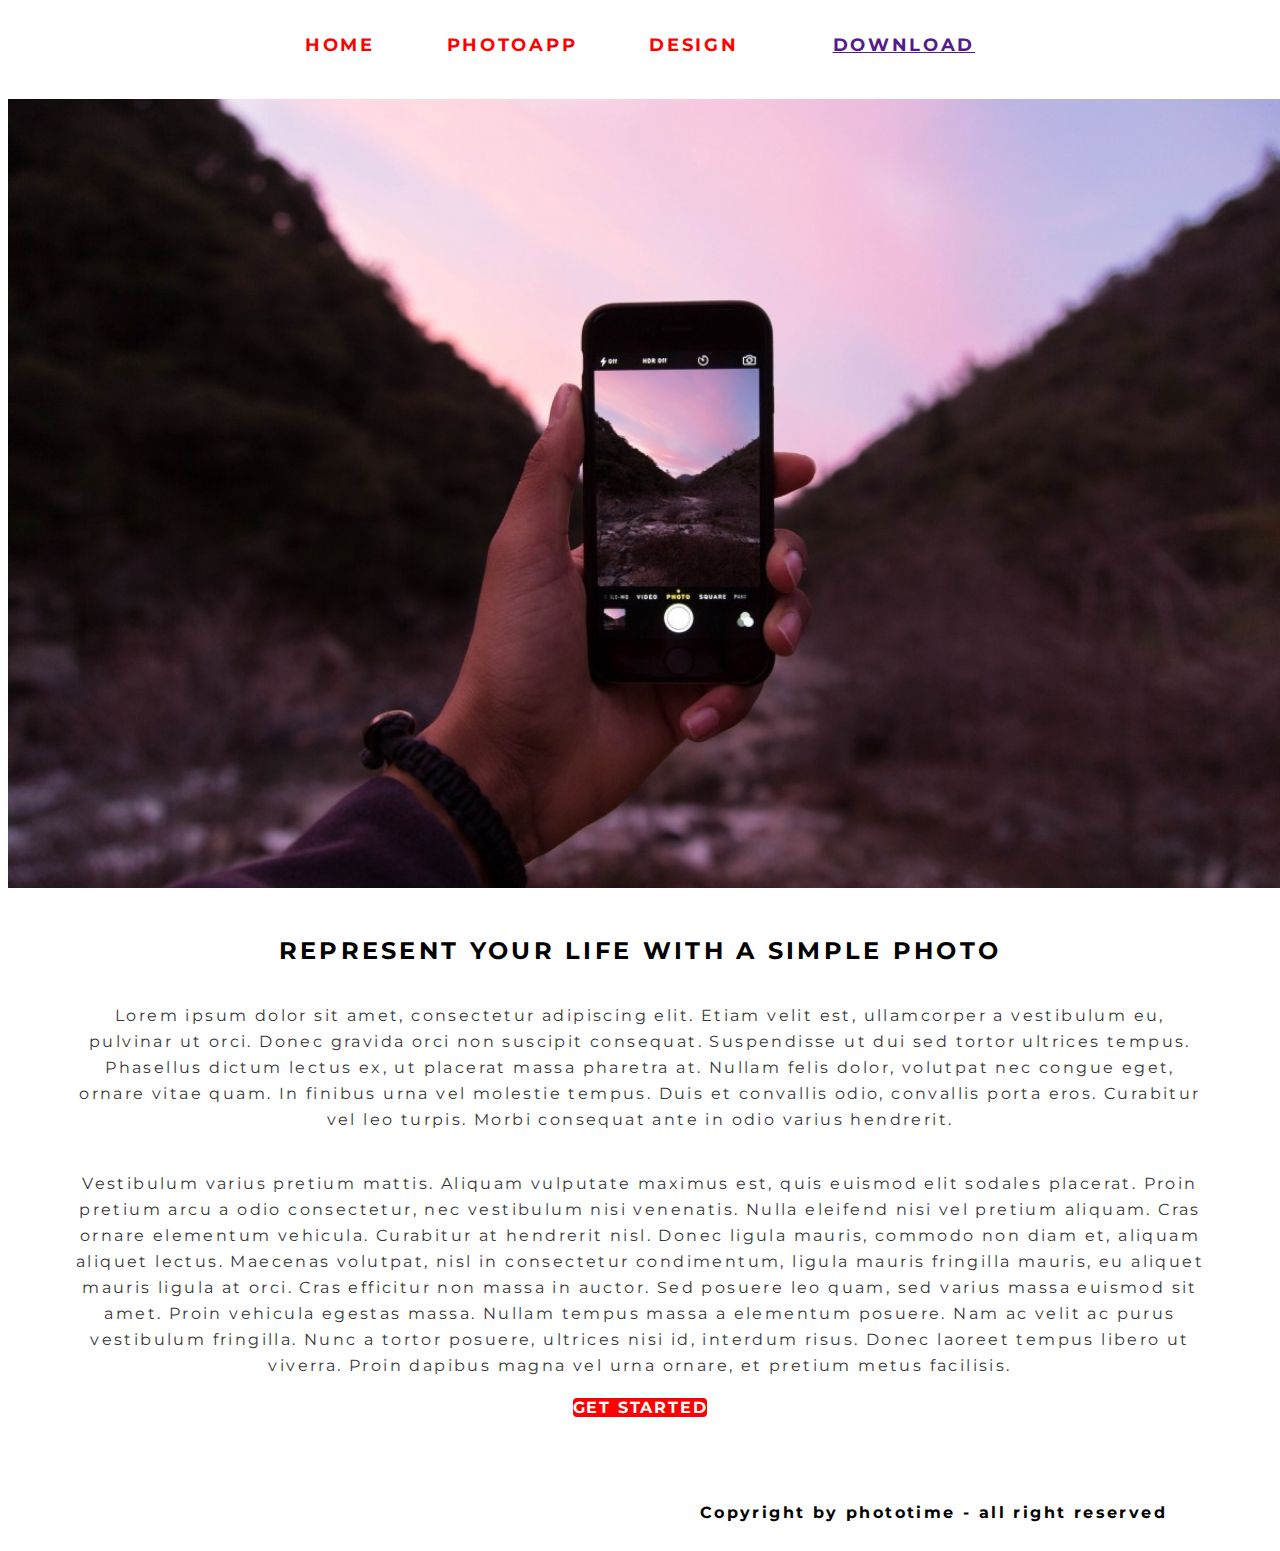
<file: hw2/index.html>
<html lang="en">

<head>
    <meta charset="UTF-8">
    <meta http-equiv="X-UA-Compatible" content="IE=edge">
    <meta name="viewport" content="width=device-width, initial-scale=1.0">
    <title>hw1</title>
    <link rel="stylesheet" href="./css/style.css">
    <link rel="preconnect" href="https://fonts.googleapis.com">
    <link rel="preconnect" href="https://fonts.gstatic.com" crossorigin>
    <link href="https://fonts.googleapis.com/css2?family=Montserrat:wght@400;700&display=swap" rel="stylesheet">
</head>

<body>
    <header>
    <div >
        <ul class="hederList">
            <li><a href="https://dan-it.com.ua/uk/" target="_blank" class="first-Element"> Home</a></li>
            <li><a href="" class="second-Element">photoapp</a></li>
            <li><a href="" class="third-Elemten">design</a></li>
            <li class="last-Elemnt"><a href="">download</a></li>
        </ul>
    </div>
    </header>
    <main>
    <div class="imeg">
        <img src="./image 1.png" alt="kartinka">
    </div>
    <h2>REpresent your life with a simple photo</h2>
    <div class="main_text">
    <p class="gip"> Lorem ipsum dolor sit amet, consectetur adipiscing elit. Etiam velit est,
        ullamcorper a vestibulum eu, pulvinar ut orci. Donec gravida orci non suscipit
        consequat. Suspendisse ut dui sed tortor ultrices tempus. Phasellus dictum
        lectus ex, ut placerat massa pharetra at. Nullam felis dolor, volutpat nec
        congue eget, ornare vitae quam. In finibus urna vel molestie tempus. Duis et
        convallis odio, convallis porta eros. Curabitur vel leo turpis.
        Morbi consequat ante in odio varius hendrerit. </p>
    <p>
        Vestibulum varius pretium mattis. Aliquam vulputate maximus est, quis euismod elit sodales placerat. Proin pretium arcu a odio consectetur, nec vestibulum nisi venenatis. Nulla eleifend nisi vel pretium aliquam. Cras ornare elementum vehicula. Curabitur at hendrerit nisl. Donec ligula mauris, commodo non diam et, aliquam aliquet lectus. Maecenas volutpat, nisl in consectetur condimentum, ligula mauris fringilla mauris, eu aliquet mauris ligula at orci. Cras efficitur non massa in auctor. Sed posuere leo quam, sed varius massa euismod sit amet. Proin vehicula egestas massa. Nullam tempus massa a elementum posuere. Nam ac velit ac purus vestibulum fringilla. Nunc a tortor posuere, ultrices nisi id, interdum risus. Donec laoreet tempus libero ut viverra. Proin dapibus magna vel urna ornare, et pretium metus facilisis. 
    </p>
    <a class="get_started"> get started</a>
</div>
</main>
<footer class="footer">Copyright by phototime - all right reserved</footer>
</body>

</html>
</file>
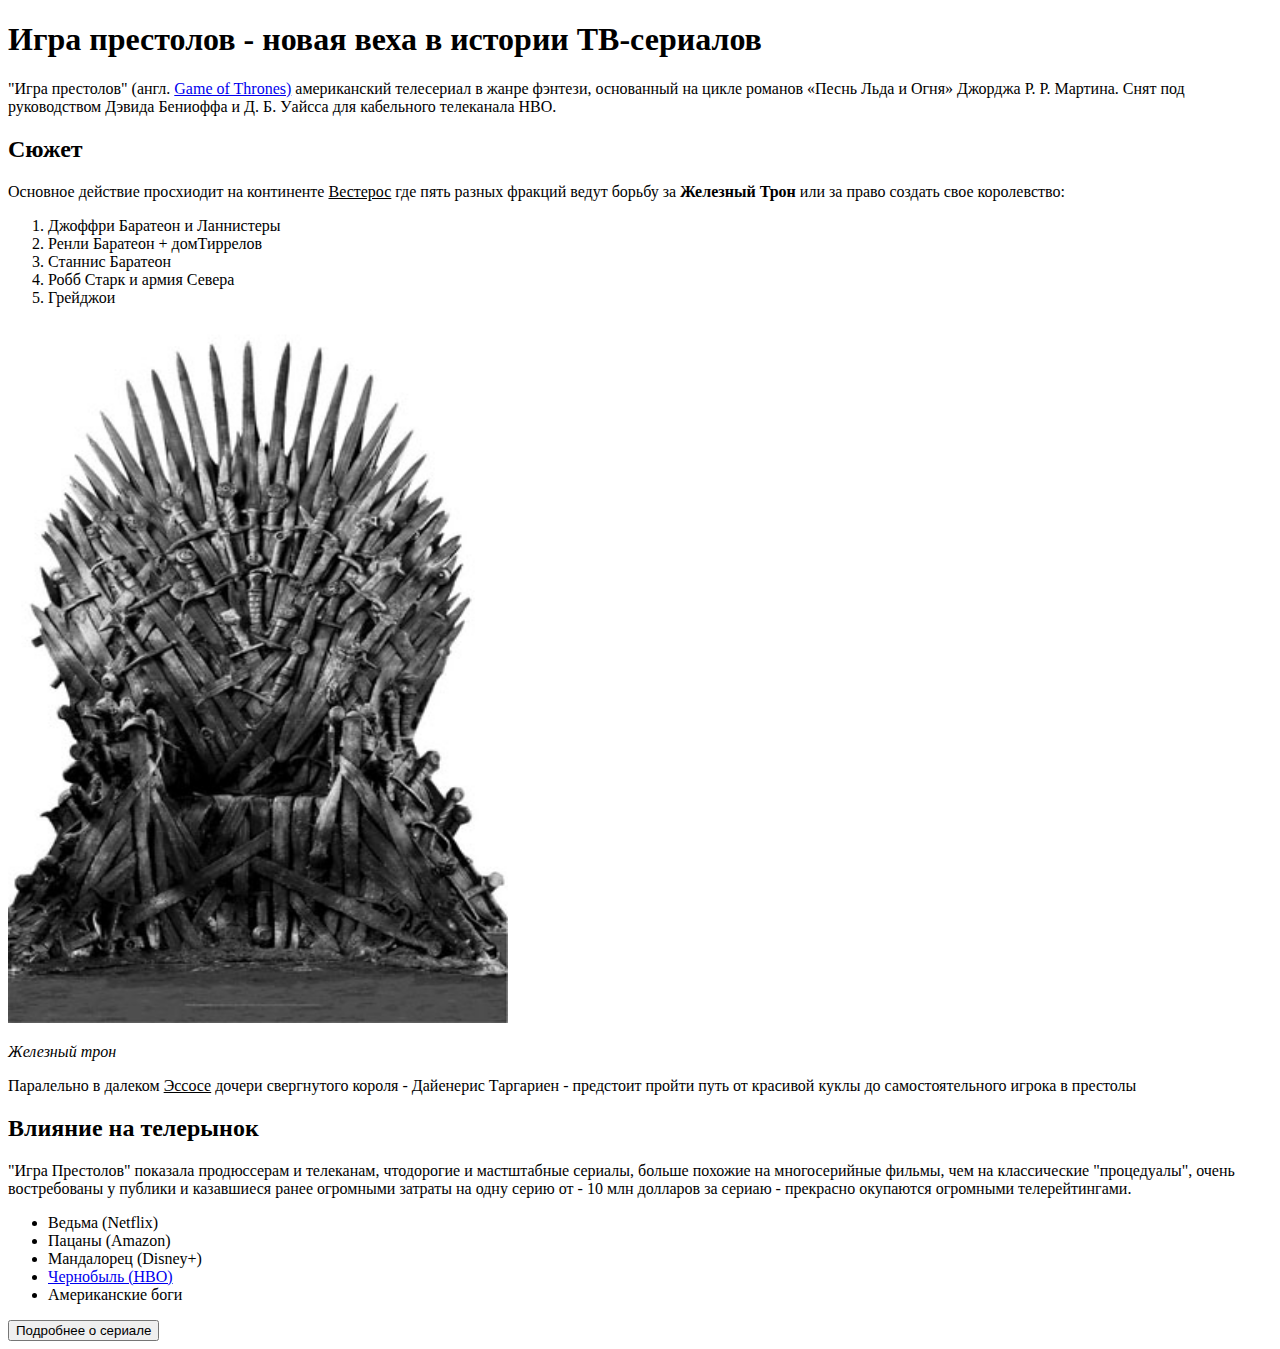
<file: hw1/GOT.html>
<!DOCTYPE html> 
<html>
    <head>
        <title>1 ДЗ HTML</title>
    <meta charset="utf-8">  
    <link rel="icon"  href="favicon.png.png"  type="image/x-icon"/>
    </head>
    <body>
<h1><b>Игра престолов - новая веха в истории ТВ-сериалов</b></h1>
"Игра престолов" (англ. <a href="https://en.wikipedia.org/wiki/Game_of_Thrones"> Game of Thrones)</a>  американский телесериал в жанре фэнтези, основанный на цикле романов «Песнь Льда и Огня» Джорджа Р. Р. Мартина. Снят под руководством Дэвида Бениоффа и Д. Б. Уайсса для кабельного телеканала HBO. 
<p></p>
<h2><b>Сюжет</b></h2>
Основное действие просхиодит на континенте <u>Вестерос</u> где пять разных фракций ведут борьбу за <b>Железный Трон</b> или за право создать свое королевство:
<ol>
    <li>Джоффри Баратеон и Ланнистеры</li>
    <li>Ренли Баратеон + домТиррелов</li>
    <li>Станнис Баратеон</li>
    <li>Робб Старк и армия Севера</li>
    <li>Грейджои</li>
</ol>
    <img src="throne.png.jpg" Title="Железный Трон Короля андалов и первых людей" alt="железный трон" width="500" height="700"> 
    <p><i>Железный трон</i></p>
    Паралельно в далеком <u>Эссосе</u> дочери свергнутого короля - Дайенерис Таргариен - предстоит пройти путь от красивой куклы до самостоятельного игрока в престолы 
    <p><h2> Влияние на телерынок</h2></p>
    "Игра Престолов" показала продюссерам и телеканам, чтодорогие и мастштабные сериалы, больше похожие на многосерийные фильмы, чем на классические "процедуалы", очень <br/> востребованы у публики и казавшиеся ранее огромными затраты на одну серию от - 10 млн долларов за сериаю - прекрасно окупаются огромными телерейтингами.
    <ul>
        <li>Ведьма (Netflix)</li>
        <li>Пацаны (Amazon)</li>
        <li>Мандалорец (Disney+)</li>
        <li><a href="https://ru.wikipedia.org/wiki/Чернобыль_(мини-сериал)" target="_blank"> Чернобыль (HBO)</a> </li>
        <li>Американские боги</li>
    </ul>
    <button>Подробнее о сериале</button>

    </body>
</html>
</file>
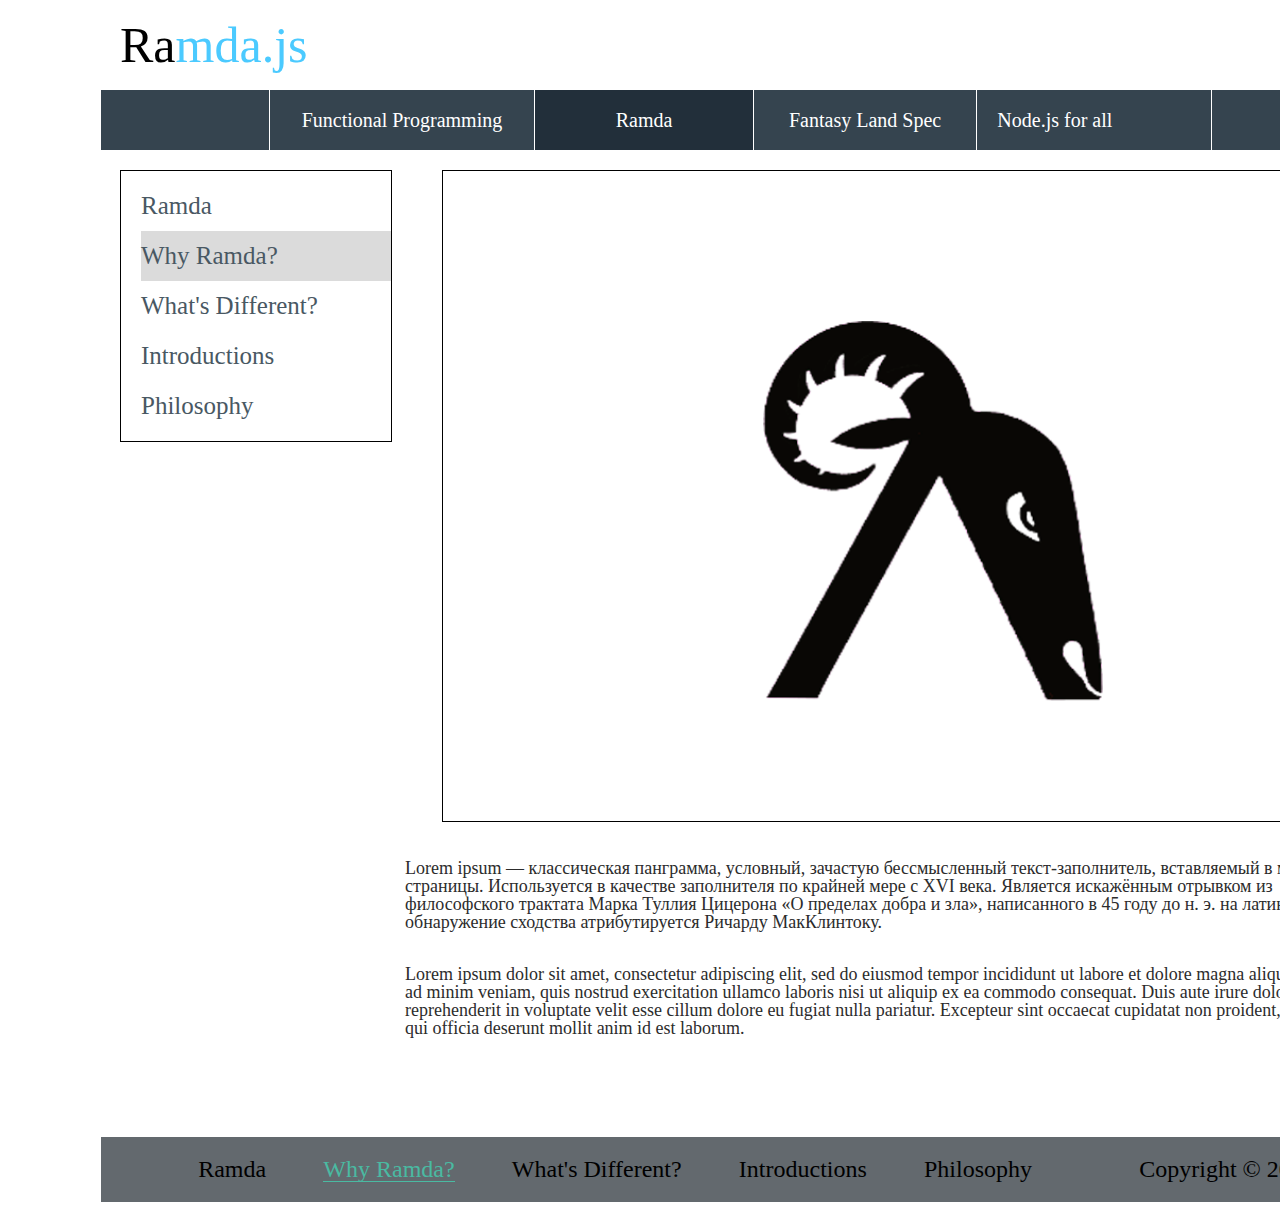
<file: hw3/RamdaJS.html>
<!DOCTYPE html>
<html lang="en">
<head>
    <meta charset="UTF-8">
    <meta name="viewport" content="width=device-width, initial-scale=1.0">
    <link rel="stylesheet" href="reset.css">
    <link rel="stylesheet" href="style.css">
    <title>RamdaJs</title>
    <style>
    
       </style>
</head>
<body>
    <h1>
        <a href=""><span class="ra">Ra</span><span>mda.js</span> </h1></a>
        <div>
        
    <header>
        <container class="header-container">
            <table>
    <tr>
    <td></td>
    <td class="word-ramda">Functional Programming</td>
    <td>Ramda</td>
    <td>Fantasy Land Spec</td>
    <td class="last">Node.js for all</td>
    
    <td></td>
</tr>

</conteiner>
</table>
</div>
</header> 

<aside>
<container class="aside-container">
        <ul class="questions-list">
            <li>Ramda</li>
            <li class="word-why">Why Ramda?</li>
            <li>What's Different?</li>
            <li>Introductions</li>
            <li>Philosophy</li>
        </ul>
    <div  class="ramda-img"><img src="./ramda.png">
    </div>
</aside>
</container>

<main>
<div class="main-text">
    <p class="p-space">Lorem ipsum — классическая панграмма, условный, зачастую бессмысленный текст-заполнитель, вставляемый в макет страницы. Используется в качестве заполнителя по крайней мере с XVI века. Является искажённым отрывком из философского трактата Марка Туллия Цицерона «О пределах добра и зла», написанного в 45 году до н. э. на латинском языке, обнаружение сходства атрибутируется Ричарду МакКлинтоку.
    </p>
    <p>Lorem ipsum dolor sit amet, consectetur adipiscing elit, sed do eiusmod tempor incididunt ut labore et dolore magna aliqua. Ut enim ad minim veniam, quis nostrud exercitation ullamco laboris nisi ut aliquip ex ea commodo consequat. Duis aute irure dolor in reprehenderit in voluptate velit esse cillum dolore eu fugiat nulla pariatur. Excepteur sint occaecat cupidatat non proident, sunt in culpa qui officia deserunt mollit anim id est laborum.
    </p>
</div>
</main>

<footer>
    <ul class="text-footer">
        <li>Ramda </li>
        <li span class="span2"></span>Why Ramda?</li>
        <li>What's Different?</span></li>
        <li>Introductions</li>
        <li>Philosophy</li>
        <li class="right">Copyright © 2018</li>
    </ul>
</footer>

</body>
</html>
</file>
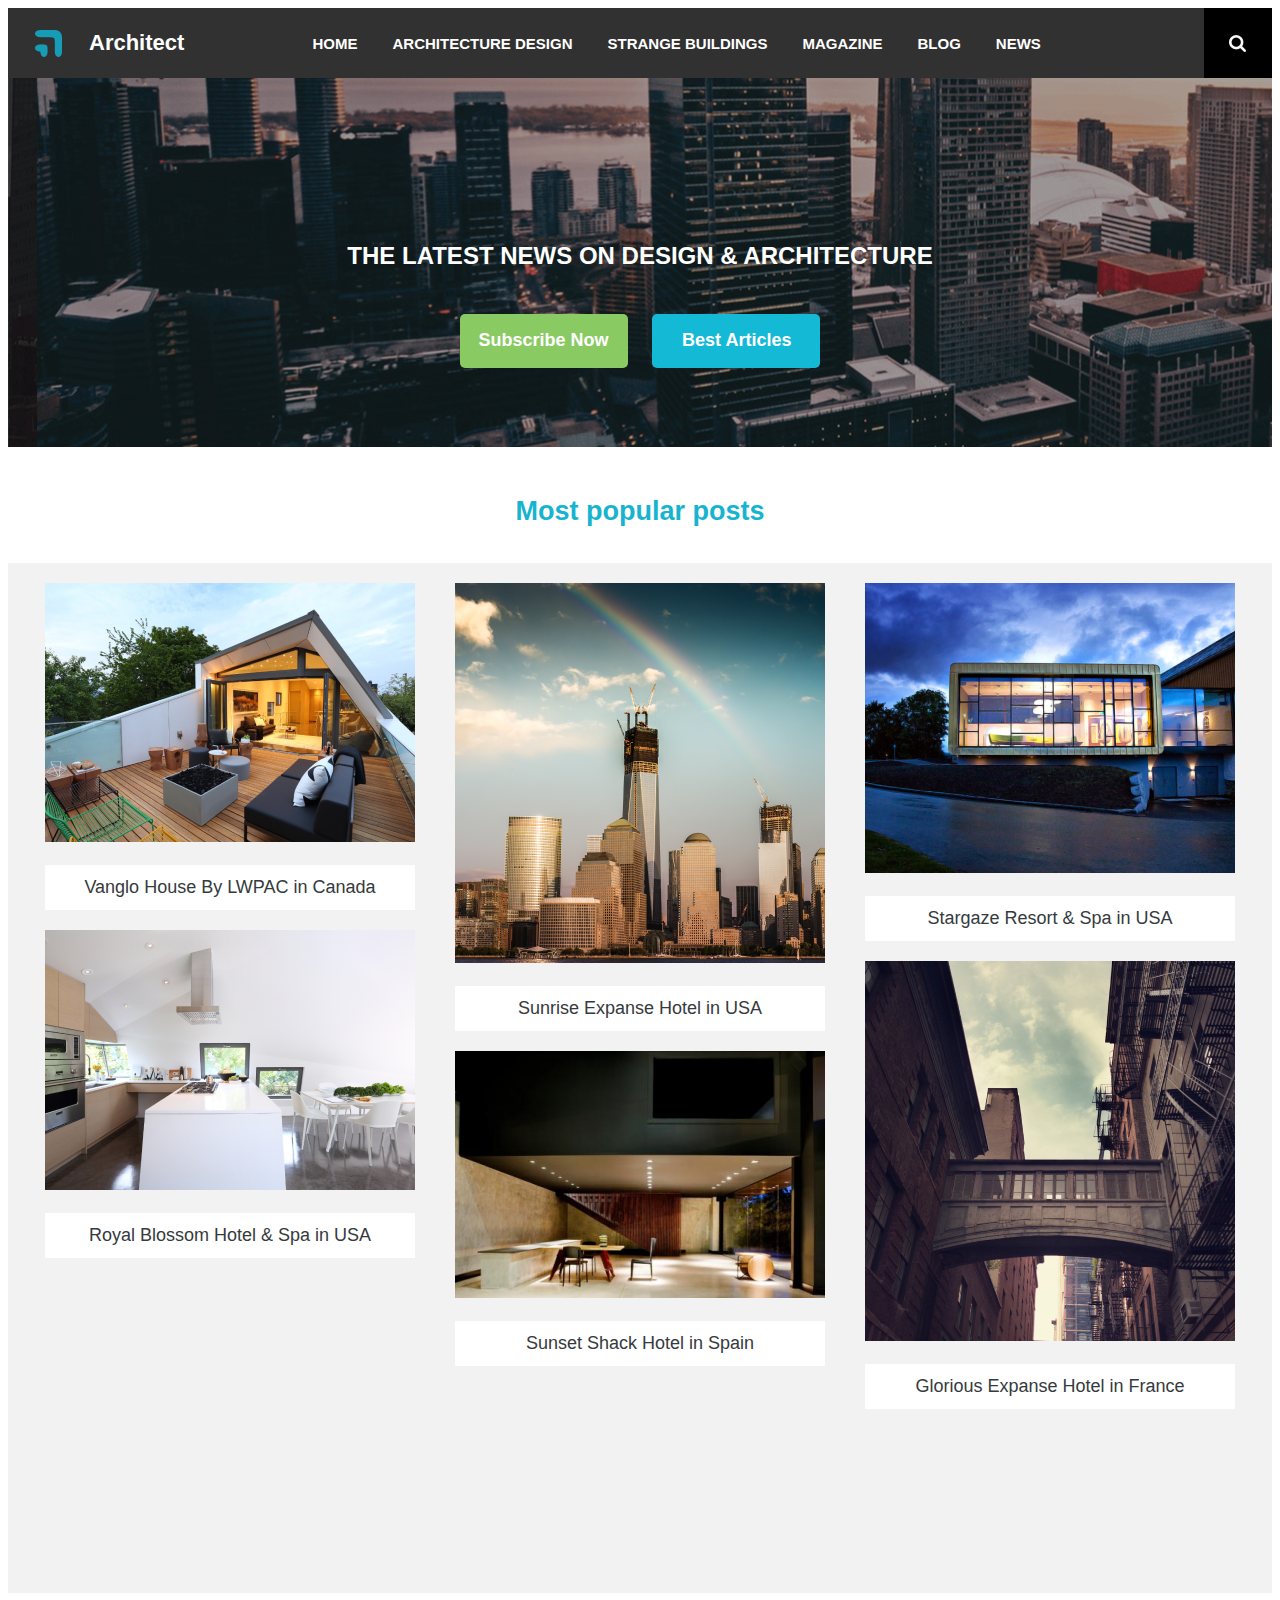
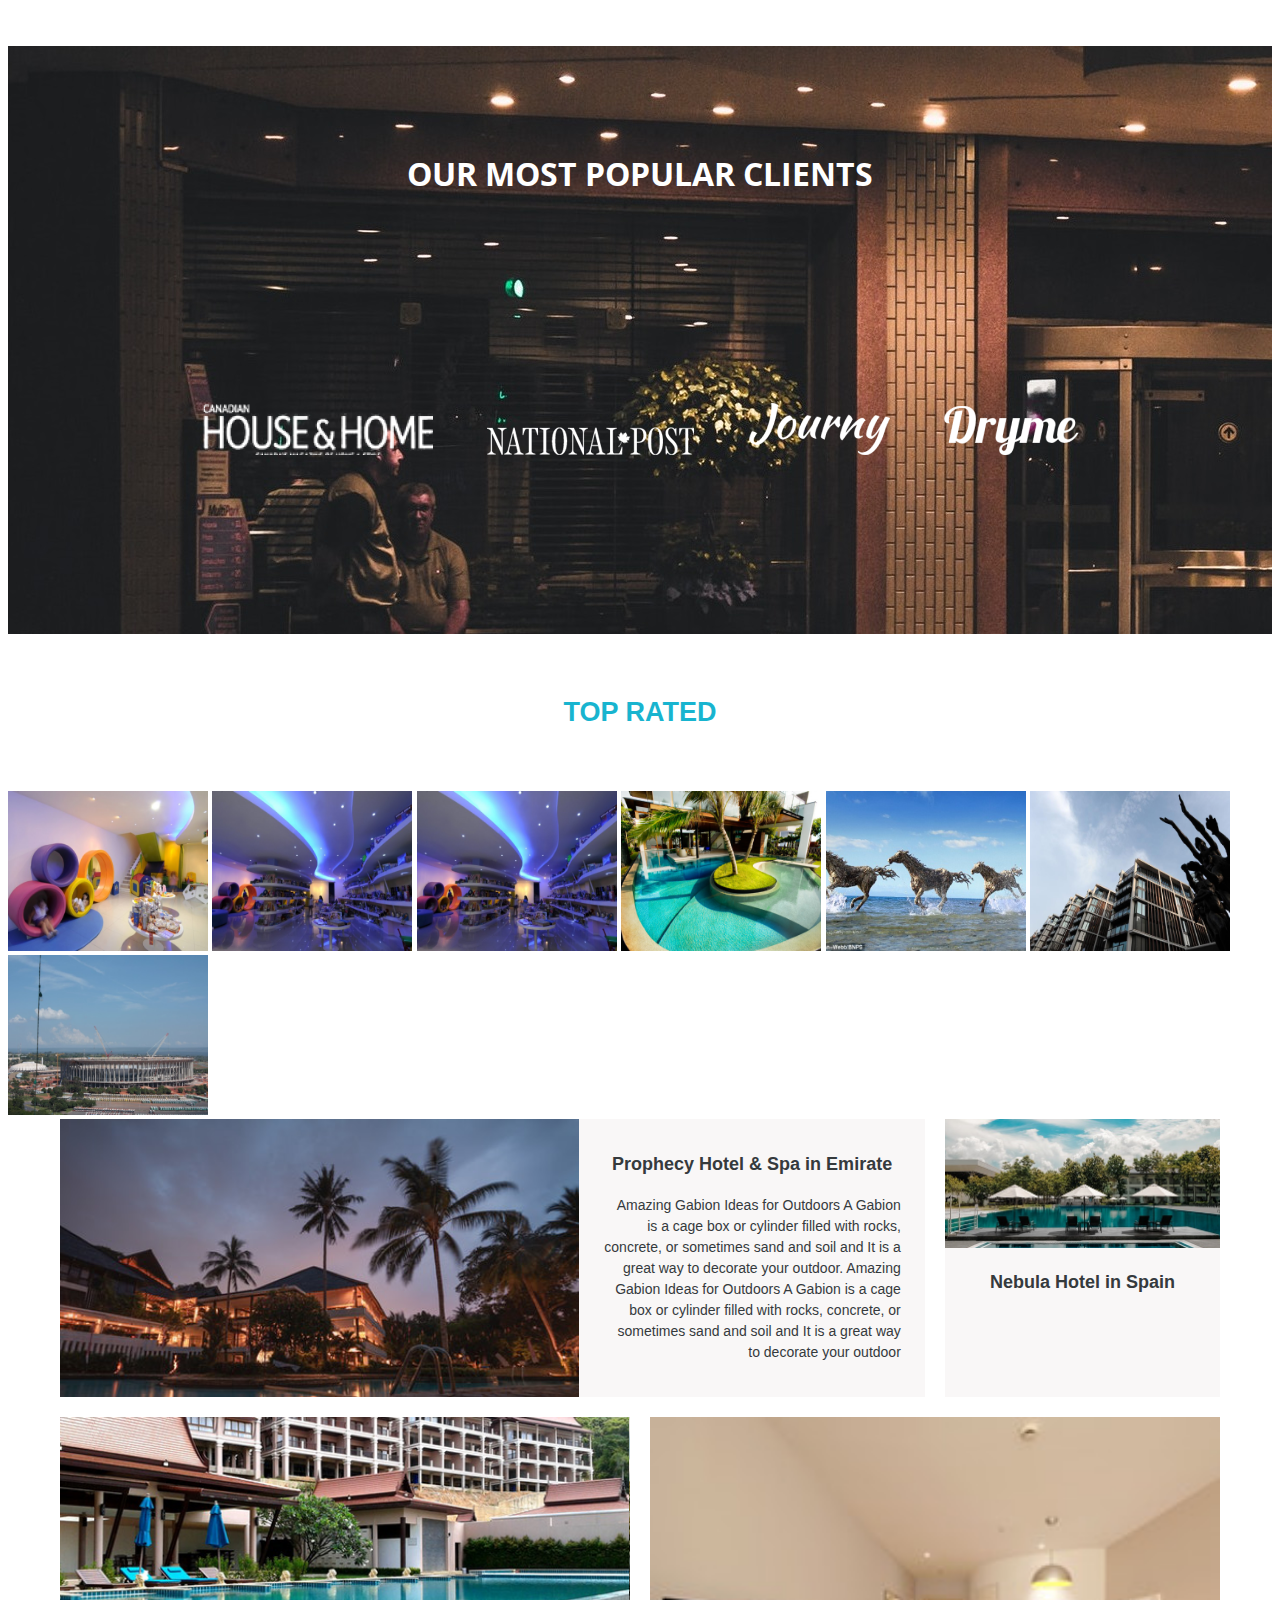
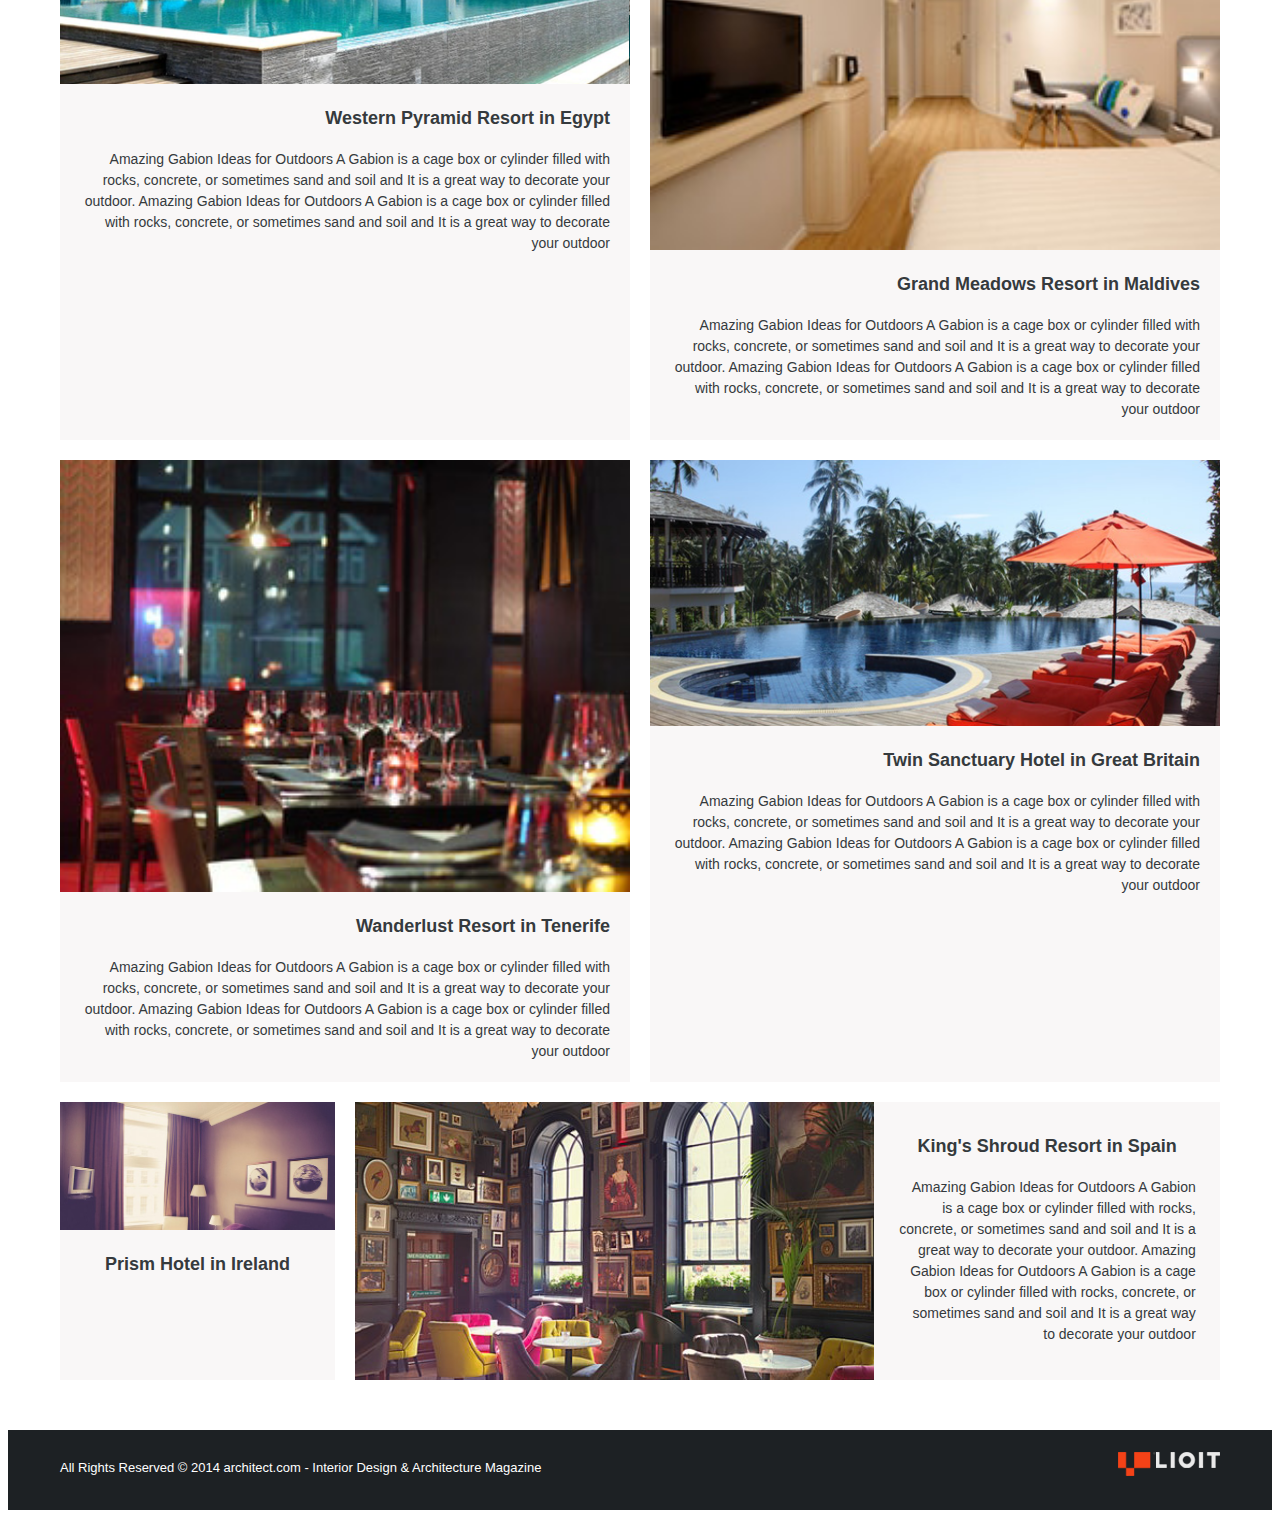
<file: hw4/GOT.html>
<!DOCTYPE html> 
<html>
    <head>
        <title>1 ДЗ HTML</title>
    <meta charset="utf-8">  
    <link rel="icon"  href="favicon.png.png"  type="image/x-icon"/>
    <link rel="stylesheet" href="./css/style.css" />
    <link rel="preconnect" href="https://fonts.googleapis.com/%22%3E
    <link rel="preconnect" href="https://fonts.gstatic.com/" crossorigin>
    <link href="https://fonts.googleapis.com/css2?family=Open+Sans:wght@600&display=swap" rel="stylesheet">
    </head>
    <body>
        <div class="header">
            <div class="left_header_side">
                <div class='img_header'><img src="./img/logo.png" alt=""></div>
                 <h3>Architect</h3>
             </div>
            <ul class="nav-list">
                <li>Home </li>
                <li>Architecture design</li>
                <li>Strange Buildings</li>
                <li>MAGAZINE</li>
                <li>BLOG</li>
                <li>NEWS</li>
            </ul>
            <div class="search"><img src="./img/search.png" alt=""></div>
        </div>
        <div class="latest_news">
            <div><h2>THE LATEST NEWS ON DESIGN & ARCHITECTURE</h2></div>
            <div class='btns_container'>
                <button class="btn_latest">Subscribe Now</button>
                <button class="btn_latest_two">Best Articles</button>
            </div>
        </div>
        <div> <h4> Most popular posts</h4>
        </div>
        <div class="popular-post">
            <div class="popular-img">
                <div><img src="./img/house_big.png" width="370px" height="259px" alt=""><p>Vanglo House By LWPAC in Canada</p></div>
                <div><img src="./img/vanglo-house.png"  width="370px" height="260px" alt=""><p>Royal Blossom Hotel & Spa in USA</p>
            </div></div>
            <div class="popular-img">
                <div><img src="./img/neboskreb.png"  width="370px" height="380px" alt=""><p>Sunrise Expanse Hotel in USA</p></div>
            <div><img src="./img/hall.png"  width="370px" height="247px" alt=""><p>Sunset Shack Hotel in Spain</p>
            </div></div>
                <div class="popular-img">
                    <div><img src="./img/steclo_dom.png"  width="370px" height="290px" alt=""><p>Stargaze Resort & Spa in USA</p></div>
                <div><img src="./img/perehod.png"  width="370px" height="380px" alt=""><p>Glorious Expanse Hotel in France</p>
                </div>
        </div>
        </div>

        <div class="popular_clients">
        <div class="center-photo">
            <div><h5>our most popular clients</h5></div>
            <div class="logo_all">
            <img src="./img/Layer 2 .png" alt="">
            <img src="./img/Layer 3.png" alt="" class="logo-2">
            <img src="./img/logo-4.png" alt="" class="logo-3">
            <img src="./img/logo-8.png" alt="" class="logo-4" >
            </div> 
        </div>
    </div>
    <div class="all_photos">
        <h6>TOP RATED</h6>
        <div class="city_">
        <img src="./img/Kids-Store-2.png" width="200px" height="160px" alt="">
        <img src="./img/Kids-Store.png" width="200px" height="160px" alt="">
        <img src="./img/Kids-Store.png" width="200px" height="160px" alt="">
        <img src="./img/Pool.png" width="200px" height="160px" alt="">
        <img src="./img/Hourses.png" width="200px" height="160px" alt="">
        <img src="./img/billionares.png" width="200px" height="160px" alt="">
        <img src="./img/Brazil.png" width="200px" height="160px" alt="">
        </div>  
    </div>
    <div class="hot-news-container">
        <a href="#" class="hot-news-item news-type-a">
            <img src="./img/post-1.png" alt="" class="hot-news-item-type-a-img">
            <div class="hot-news-item-type-a-description">
                <h3 class="basic-item-title">Prophecy Hotel & Spa in Emirate</h3>
                <p class="basic-item-text">Amazing Gabion Ideas for Outdoors A Gabion is a cage box or cylinder filled with rocks, concrete, or sometimes sand and soil and It is a great way to decorate your outdoor. Amazing Gabion Ideas for Outdoors A Gabion is a cage box or cylinder filled with rocks, concrete, or sometimes sand and soil and It is a great way to decorate your outdoor</p>
            </div>
        </a>
        <a href="#" class="hot-news-item ">
            <img src="./img/post-2.png" alt="News 1" class="img-full-width">
            <h3 class="basic-item-title">Nebula Hotel in Spain</h3>
        </a>
        <a href="#" class="hot-news-item news-type-b">
            <img src="./img/post-3.png" alt="News 3" class="img-full-width">
            <h3 class="basic-item-title text-right">Western Pyramid Resort in Egypt</h3>
            <p class="basic-item-text">Amazing Gabion Ideas for Outdoors A Gabion is a cage box or cylinder filled with rocks, concrete, or sometimes sand and soil and It is a great way to decorate your outdoor. Amazing Gabion Ideas for Outdoors A Gabion is a cage box or cylinder filled with rocks, concrete, or sometimes sand and soil and It is a great way to decorate your outdoor</p>
        </a>
    
        <a href="#" class="hot-news-item news-type-c">
            <img src="./img/post-4.png" alt="News 4" class="img-full-width">
            <h3 class="basic-item-title text-right">Grand Meadows Resort in Maldives</h3>
            <p class="basic-item-text">Amazing Gabion Ideas for Outdoors A Gabion is a cage box or cylinder filled with rocks, concrete, or sometimes sand and soil and It is a great way to decorate your outdoor. Amazing Gabion Ideas for Outdoors A Gabion is a cage box or cylinder filled with rocks, concrete, or sometimes sand and soil and It is a great way to decorate your outdoor</p>
        </a>
        <a href="#" class="hot-news-item news-type-b">
            <img src="./img/post-5.png" alt="News 5" class="img-full-width">
            <h3 class="basic-item-title text-right">Wanderlust Resort in Tenerife</h3>
            <p class="basic-item-text">Amazing Gabion Ideas for Outdoors A Gabion is a cage box or cylinder filled with rocks, concrete, or sometimes sand and soil and It is a great way to decorate your outdoor. Amazing Gabion Ideas for Outdoors A Gabion is a cage box or cylinder filled with rocks, concrete, or sometimes sand and soil and It is a great way to decorate your outdoor</p>
        </a>
        <a href="#" class="hot-news-item news-type-c">
            <img src="./img/post-6.png" alt="News 6" class="img-full-width">
            <h3 class="basic-item-title text-right">Twin Sanctuary Hotel in Great Britain</h3>
            <p class="basic-item-text">Amazing Gabion Ideas for Outdoors A Gabion is a cage box or cylinder filled with rocks, concrete, or sometimes sand and soil and It is a great way to decorate your outdoor. Amazing Gabion Ideas for Outdoors A Gabion is a cage box or cylinder filled with rocks, concrete, or sometimes sand and soil and It is a great way to decorate your outdoor</p>
        </a>
        <a href="#" class="hot-news-item">
            <img src="./img/post-7.png" alt="News 7" class="img-full-width">
            <h3 class="basic-item-title">Prism Hotel in Ireland</h3>
        </a>
        <a href="#" class="hot-news-item news-type-d">
            <img src="./img/post-8.png" alt="News 8" class="hot-news-item-type-a-img">
            <div class="hot-news-item-type-a-description">
                <h3 class="basic-item-title">King's Shroud Resort in Spain</h3>
                <p class="basic-item-text">Amazing Gabion Ideas for Outdoors A Gabion is a cage box or cylinder filled with rocks, concrete, or sometimes sand and soil and It is a great way to decorate your outdoor. Amazing Gabion Ideas for Outdoors A Gabion is a cage box or cylinder filled with rocks, concrete, or sometimes sand and soil and It is a great way to decorate your outdoor</p>
            </div>
        </a>
    </div>
    <footer class="footer">
        <div class="footer-container">
            <p class="footer-text"> All Rights Reserved © 2014  architect.com - Interior Design & Architecture Magazine</p>
            <div class="footer-logo"><img src="./img/wcth.png" alt="Footer Logo"><img src="./img/wcthjk.png" alt="Footer Logo 2" class="footer-logo-img"></div>
        </div> </div>
    </footer>
    </body>
</html>
</file>
<file: hw2/css/style.css>
body {
    font-family: 'Montserrat', sans-serif;
    text-align: center;
}
.first-Element{
    text-decoration: none;
    color: #FF0000;    
}
.second-Element{
text-decoration: none;
color: #FF0000;
}
.third-Elemten{
text-decoration: none;
color:#FF0000
}

.hederList{
    font-size: 18px;
    font-weight: 700;
    display: flex;
    justify-content: center;
    gap: 72px;
    list-style: none;
    text-transform: uppercase;
    padding: 25.5px 0;
    letter-spacing: 2.7px;

}
.last-Elemnt{
    text-decoration: none;
    color:#FF0000;
    margin-left: 22px;
}
.imeg{
    margin-bottom: 48px;
}


h2{
    margin-bottom: 38px;
    text-transform: uppercase;
    letter-spacing: 3.3px;
}
.main_text{
    font-weight: 400;
    line-height: 26px;
    font-size: 16px;
    color:#373737;
    margin:0 67.5px ;
    letter-spacing: 2.4px;
}
.gip{
    margin-bottom: 38px;
}
.get_started{
    color: white;
    width: 191px;
    height: 51px;
    background: #FF0000;
    font-weight: 700;
    border-radius: 4px;
    margin-top: 66px;
    border: none;
    text-transform: uppercase;
    letter-spacing: 1.8px;

}
.footer{
    font-weight: 700;
    margin-top: 82px;
    margin-bottom: 29px;
    font-size: 16px;
    text-align: right;
    margin-right:105px;
    letter-spacing: 2.4px;



}
</file>
<file: hw3/style.css>
body {
    width: 1280px;
    margin-left: 100px;
    margin-right: 100px;
    
}
span { color: #4BCAFF;
}
.ra {
    color: black;
}

h1 {
    font-size: 50px;
    margin: 20px 20px;
}

a {
    text-decoration: none;
}

.word-ramda + td {
    background-color: #222F3A;
}


td {
    border-left: 1px solid white;
    padding: 20px 8px;
    background-color: #35444F;
    font-size: 20px;
    color: white;
    width: 1280px;
    text-align:center;
    }
    .last {
        text-align:left;
        padding-left: 20px;
    }
    .header-container {
        display: inline-block;
        display: flex;
    }

    .word-why {
        background-color: #DBDBDB;
        width: 250px;
    }


    .aside-container {
        display: inline-block;
        display: flex;
        padding-top: 20px;
    }
    .questions-list {
        border: 1px solid black;
        width: 260px;
        height: 260px;
        margin-left: 20px;
        font-size: 25px;
        padding-left: 20px;
        padding-top: 10px;
       line-height: 50px;
       color: #495863;
    }

    .ramda-img {
        margin-left: 50px;
        border: 1px solid black;
        width: 940px;
        height: 500px;
        padding-top: 150px;
        padding-left: 320px;
        
    }
    img {
        width: 340px;
        height: 380px;
    }
  .main-text {
      font-size: 18px;
      margin-left: 305px;
      margin-top: 37px;
      margin-bottom: 100px;
      color: #2C2C2C;;
  }
 .p-space {
     padding-bottom: 34px;
 }

 .text-footer {
     display: inline-block;
     display: flex;
     justify-content:space-evenly;
    border-left: 1px solid white;
    padding: 20px 8px;
    background-color: #63696E;
    padding-left: 40px;
    text-align: center;
 }
 footer {
     font-size: 24px;
     margin-bottom: 30px;
 }
.span2 {
    color: hsl(167, 45%, 51%);
    border-bottom: 1px solid hsl(167, 45%, 51%);
}
.right {
    margin-left: 50px;
}
</file>
<file: hw4/css/style.css>
body {
    font-family: Open-sans, sans-serif;
}
.header {
    display: flex;
    max-width: 1900px;
    height: 70px;
    background-color: #313131;
    justify-content: space-between;
    font-weight: 600;
}
.left_header_side {
    display: flex;
}
.nav-list {
    display: flex;
    justify-content: center;
    align-items: center;
    list-style-type: none;
    color: #fff;
    text-transform: uppercase;
    padding-left: 0;
}

.nav-list>li {
    font-size: 15px;
    margin-right: 35px;
}

.nav-list>li:hover{
    color: #14B9D5;
    cursor: pointer;
}

.img_header {
    width: 81px;
    height: 70px;
    display: flex;
    align-items: center;
    justify-content: center;
}

h3{
    font-size: 22px;
    color: #fff;
    font-weight: 700;
}

.search {
    display: flex;
    justify-content: center;
    align-items: center;
    background-color: #000000;
    width: 68px;
    height: 70px;
}

.latest_news {
    background-image: url('../img/header-background.png');
    height: 369px;
    max-width: 1900px;
}

h2{
    padding-top: 164px;
    margin-top: 0;
    text-align: center;
    color: white;
    
}

.btns_container {
    text-align: center;
    margin-top: 44px;
}

.btns_container>button {
    font-family: Open-sans, sans-serif;
    font-size: 18px;
    font-weight: 600;
    color: white;
    border: none;
    border-radius: 5px;
}

.btn_latest {
    background: #89CA62;
    margin-right: 20px;
    padding: 16px 19px 17px 19px;
}
.btn_latest_two {
    background: #14B9D5;
    padding: 16px 29px 17px 30px;
}
h4 {
    margin-top: 49px ;
    text-align: center;
    font-size: 27px;
    color: #18B4CF;
}
.popular-post {
    background-color: #F2F2F2;
    display: flex;
    height: 1030px;
    justify-content: center;
}

.popular-img div{
    margin: 20px;
    text-align: center;
    color: #353A3D;
    font-size: 18px;

}

.popular-img p{
background-color: #FFFFFF;
padding: 12px;

}
.center-photo{
background-image:url('../img/parallax-bg.png') ;
Height: 588px;
max-width: 1900px;
margin-top: 2px;
}

.center-photo h5{
    font-weight: bold;
    text-transform: uppercase;
    font-family: Open Sans;
    text-align: center;
    font-size: 32px;
    line-height: 44px;
    color: #FFFFFF;
    padding-top: 106px;   
}
.logo_all{
    margin-top: 207px;
    display: block;
   text-align: center;
    gap: 50px;
}
.logo-2{
    margin-left: 50px;
}
.logo-3{
    margin-left: 50px;
}
.logo-4{
    margin-left: 50px;
}
h6{
 font-size: 27px;
 text-align: center;
color: #18B4CF;
}

.city{
    display: block;
  position: relative;
  margin: 0 5px 10px
}
.news-hot{
    font-size: 27px;
    text-align: center;
    color:#18B4CF;
   
}
.hot-news-container {
    display: grid;
    grid-template:repeat(4, auto) / repeat(4, 1fr);
    grid-gap: 20px;
    max-width: 1160px;
    margin: 0 auto 50px auto;
}

.hot-news-item {
    background-color: #f9f7f7;
    text-decoration: none;
    color: #353a3d;
}

.news-type-a {
    grid-column: 1/span 3;
    display: inline-block;
}

.hot-news-item-type-a-img {
    width: 60%;
    vertical-align: middle;
}

.hot-news-item-type-a-description {
    display: inline-block;
    width: 39%;
    vertical-align: middle;
}


    .basic-item-text {
        margin: 20px;
        font-size: 14px;
        text-align: right;
        line-height: 1.5;
    }

    .basic-item-title {
        color: #353a3d;
        font-size: 18px;
        font-weight: 700;
        text-align: center;
        margin: 20px;
    }


.img-full-width {
    width: 100%;
}


.news-type-b {
    grid-column: 1/span 2;
}

.news-type-c {
    grid-column: 3/span 2;
}

.news-type-d {
    grid-column: 2/span 3;
}

.text-right {
    text-align: right;
}
.footer {
    background-color: #1d2124;
}

.footer-container {
    display: grid;
    grid-template-columns: 1fr 1fr;
    max-width: 1160px;
    height: 80px;
    margin: 0 auto;
    align-content: center;
}

.footer-text {
    margin-top: 8px;
    font-size: 13px;
    color: white;
}
.footer-logo {
    text-align: right;
}

.footer-logo-img {
    vertical-align: top;
}
</file>
